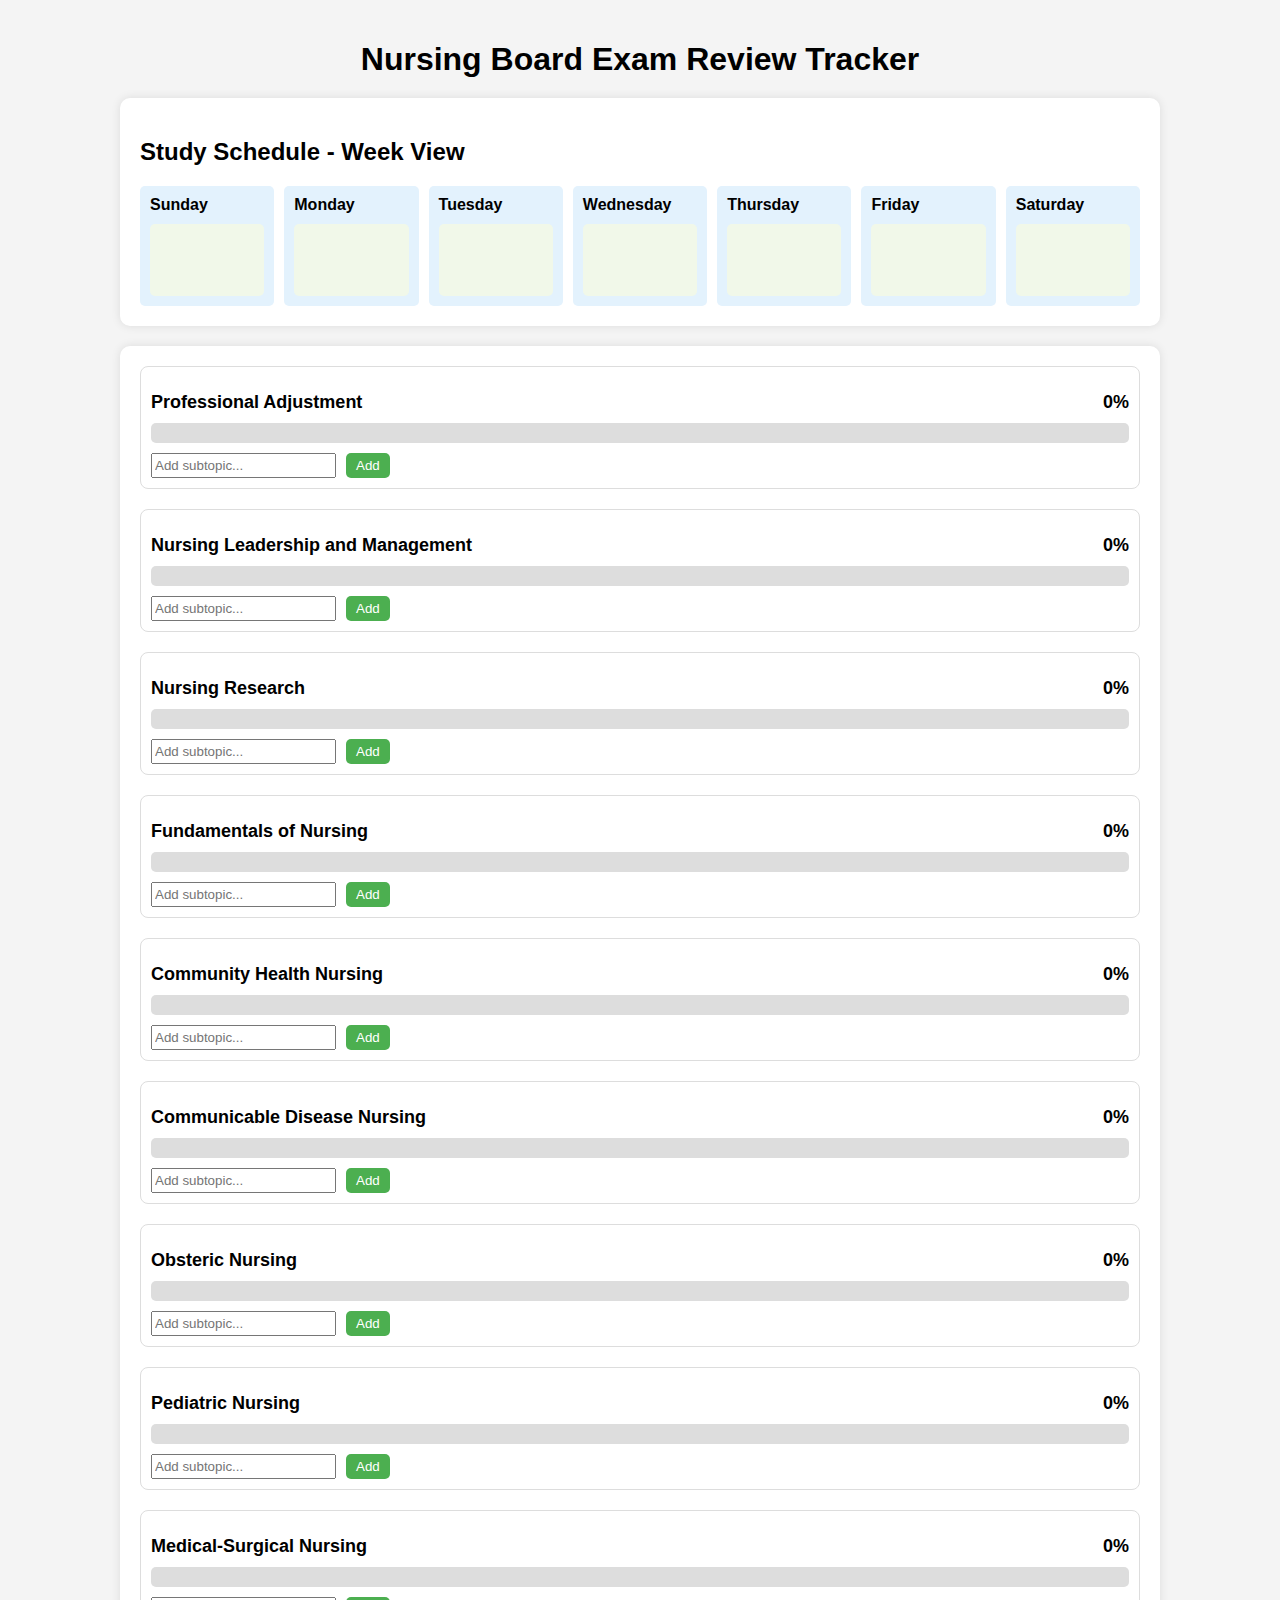
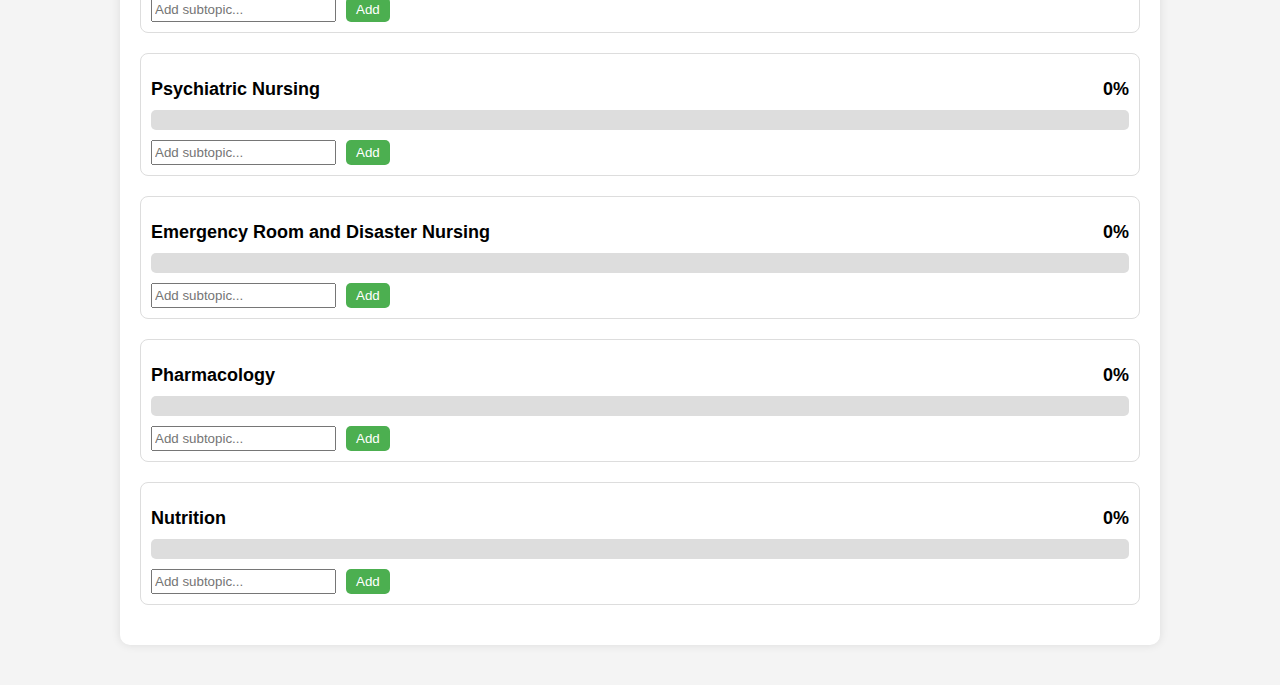
<file: trackeRNote/trackeRNote/index.html>
<!DOCTYPE html>
<html lang="en">
<head>
  <meta charset="UTF-8" />
  <meta name="viewport" content="width=device-width, initial-scale=1.0" />
  <title>Nursing Board Exam Review Tracker</title>
  <link rel="stylesheet" href="index.css" />
</head>
<body>
  <h1>Nursing Board Exam Review Tracker</h1>
  <div class="container">
    <h2>Study Schedule - Week View</h2>
    <div id="calendar"></div>
  </div>

  <div class="container" id="tracker"></div>

  <script src="index.js"></script>
</body>
</html>
</file>
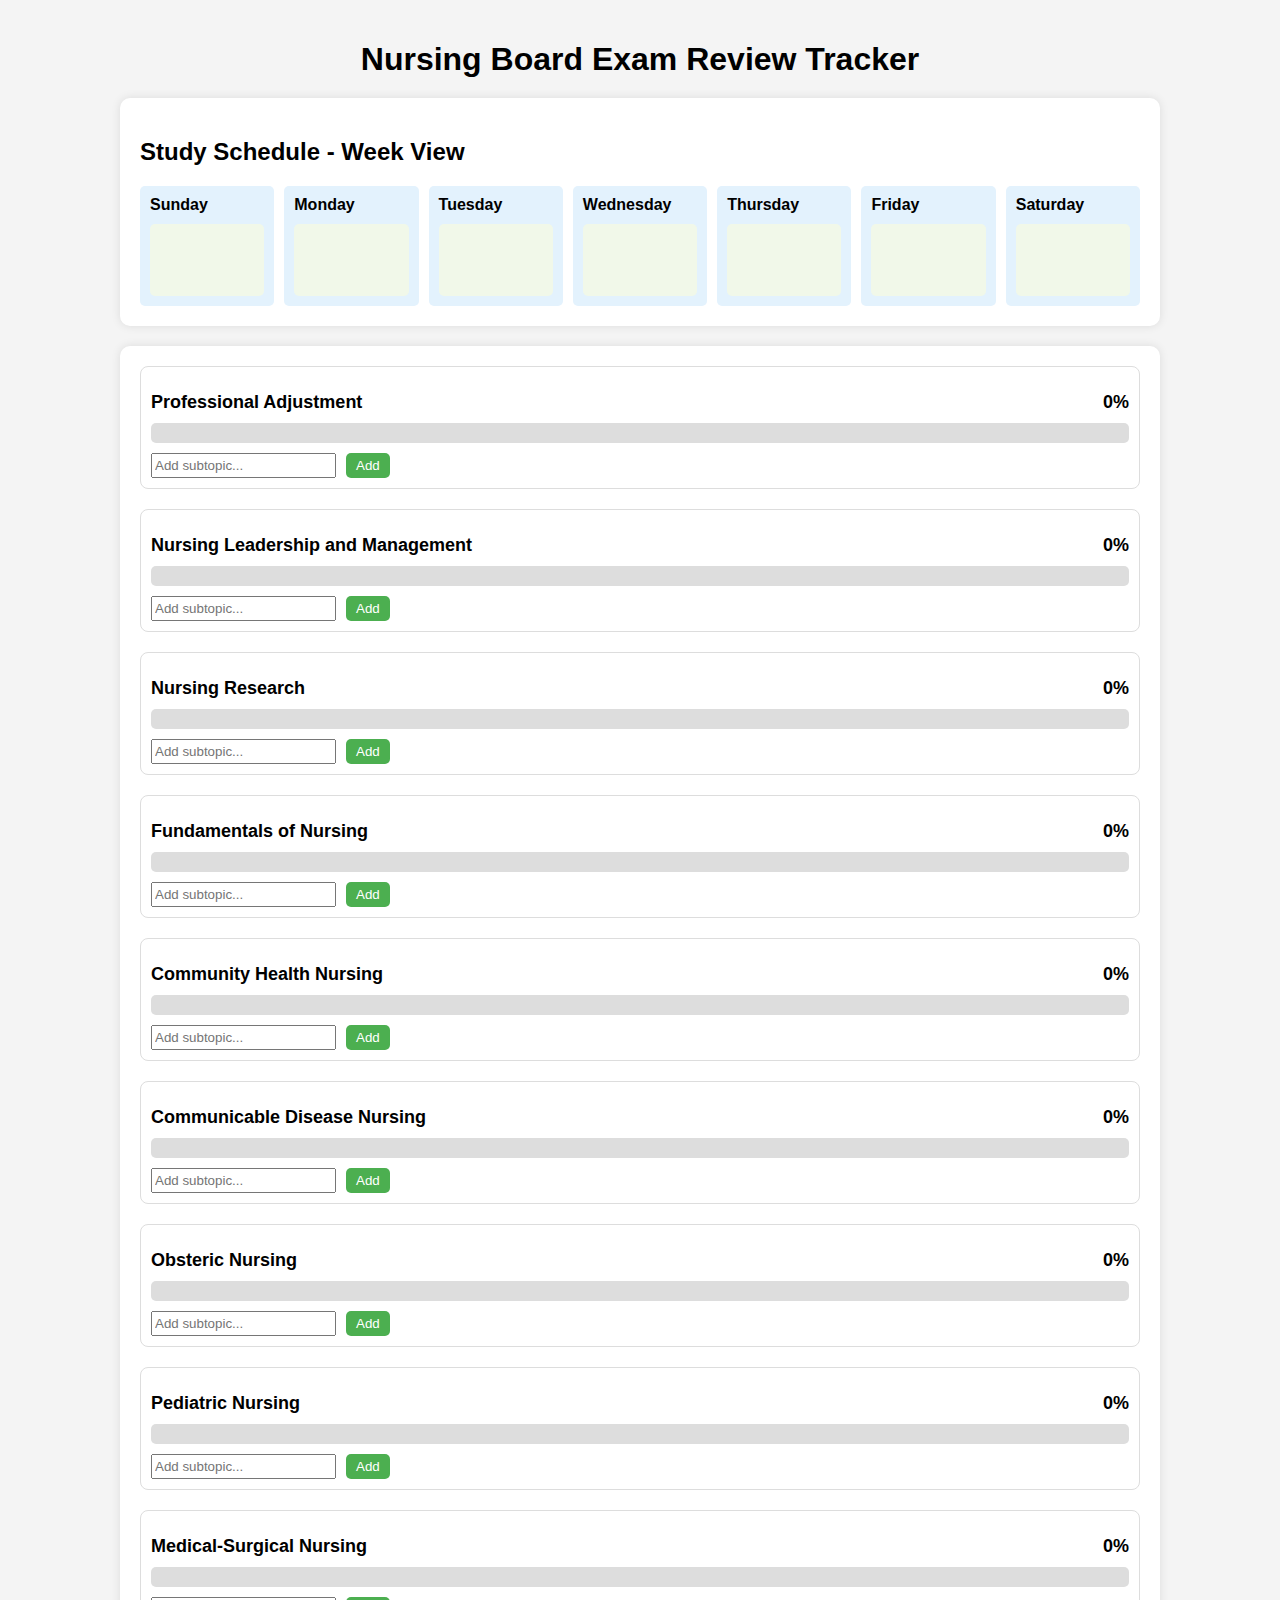
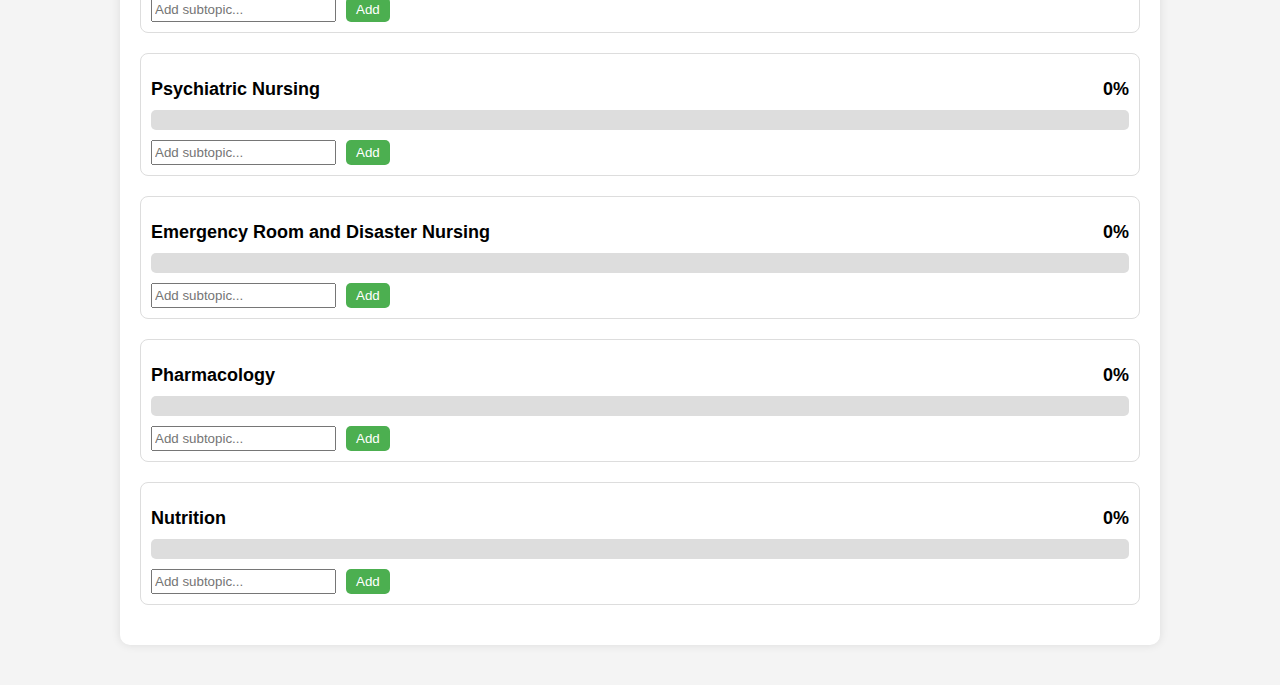
<file: trackeRNote/rn.html>
<!DOCTYPE html>
<html lang="en">
<head>
  <meta charset="UTF-8" />
  <meta name="viewport" content="width=device-width, initial-scale=1.0" />
  <title>Nursing Board Exam Review Tracker</title>
  <link rel="stylesheet" href="rn.css" />
</head>
<body>
  <h1>Nursing Board Exam Review Tracker</h1>
  <div class="container">
    <h2>Study Schedule - Week View</h2>
    <div id="calendar"></div>
  </div>

  <div class="container" id="tracker"></div>

  <script src="rn.js"></script>
</body>
</html>
</file>
<file: trackeRNote/trackeRNote/index.css>
body {
  font-family: Arial, sans-serif;
  background: #f4f4f4;
  margin: 0;
  padding: 20px;
}

h1 {
  text-align: center;
  margin-bottom: 20px;
}

.container {
  max-width: 1000px;
  margin: 0 auto 20px;
  background: white;
  padding: 20px;
  border-radius: 10px;
  box-shadow: 0 0 10px rgba(0,0,0,0.1);
}

.topic {
  margin-bottom: 20px;
  border: 1px solid #ddd;
  padding: 10px;
  border-radius: 8px;
  background-color: #fff;
  cursor: grab;
}

.topic:active {
  cursor: grabbing;
}

.topic h2 {
  display: flex;
  justify-content: space-between;
  align-items: center;
  font-size: 18px;
  margin-bottom: 10px;
}

.subtopics {
  padding-left: 20px;
}

.subtopics input[type="checkbox"] {
  margin-right: 8px;
}

.add-subtopic {
  display: flex;
  gap: 10px;
  margin-top: 10px;
}

.progress {
  background: #ddd;
  border-radius: 5px;
  height: 20px;
  overflow: hidden;
  margin-bottom: 10px;
}

.progress-bar {
  height: 100%;
  background: #4caf50;
  width: 0;
}

#timer {
  text-align: center;
  font-weight: bold;
  margin: 20px 0;
}

button {
  padding: 5px 10px;
  border: none;
  background-color: #4caf50;
  color: white;
  cursor: pointer;
  border-radius: 5px;
}

button.delete {
  background-color: #f44336;
}

#calendar {
  display: grid;
  grid-template-columns: repeat(7, 1fr);
  gap: 10px;
  margin-top: 20px;
}

.day {
  background: #e3f2fd;
  padding: 10px;
  border-radius: 5px;
  min-height: 100px;
  display: flex;
  flex-direction: column;
}

.day h4 {
  margin-top: 0;
  margin-bottom: 10px;
  font-size: 16px;
}

.droppable {
  flex-grow: 1;
  min-height: 60px;
  background-color: #f1f8e9;
  padding: 5px;
  border-radius: 5px;
  overflow-y: auto;
}

.draggable {
  background: #fff;
  border: 1px solid #ccc;
  padding: 4px 8px;
  margin: 4px 0;
  border-radius: 4px;
  cursor: grab;
  display: flex;
  justify-content: space-between;
  align-items: center;
}

/* ✅ Optional Responsive Touch */
@media (max-width: 768px) {
  #calendar {
    grid-template-columns: repeat(2, 1fr);
  }
}

@media (max-width: 480px) {
  #calendar {
    grid-template-columns: 1fr;
  }

  .container {
    padding: 10px;
  }
}
</file>
<file: trackeRNote/rn.css>
body {
  font-family: Arial, sans-serif;
  background: #f4f4f4;
  margin: 0;
  padding: 20px;
}

h1 {
  text-align: center;
  margin-bottom: 20px;
}

.container {
  max-width: 1000px;
  margin: 0 auto 20px;
  background: white;
  padding: 20px;
  border-radius: 10px;
  box-shadow: 0 0 10px rgba(0,0,0,0.1);
}

.topic {
  margin-bottom: 20px;
  border: 1px solid #ddd;
  padding: 10px;
  border-radius: 8px;
  background-color: #fff;
  cursor: grab;
}

.topic:active {
  cursor: grabbing;
}

.topic h2 {
  display: flex;
  justify-content: space-between;
  align-items: center;
  font-size: 18px;
  margin-bottom: 10px;
}

.subtopics {
  padding-left: 20px;
}

.subtopics input[type="checkbox"] {
  margin-right: 8px;
}

.add-subtopic {
  display: flex;
  gap: 10px;
  margin-top: 10px;
}

.progress {
  background: #ddd;
  border-radius: 5px;
  height: 20px;
  overflow: hidden;
  margin-bottom: 10px;
}

.progress-bar {
  height: 100%;
  background: #4caf50;
  width: 0;
}

#timer {
  text-align: center;
  font-weight: bold;
  margin: 20px 0;
}

button {
  padding: 5px 10px;
  border: none;
  background-color: #4caf50;
  color: white;
  cursor: pointer;
  border-radius: 5px;
}

button.delete {
  background-color: #f44336;
}

#calendar {
  display: grid;
  grid-template-columns: repeat(7, 1fr);
  gap: 10px;
  margin-top: 20px;
}

.day {
  background: #e3f2fd;
  padding: 10px;
  border-radius: 5px;
  min-height: 100px;
  display: flex;
  flex-direction: column;
}

.day h4 {
  margin-top: 0;
  margin-bottom: 10px;
  font-size: 16px;
}

.droppable {
  flex-grow: 1;
  min-height: 60px;
  background-color: #f1f8e9;
  padding: 5px;
  border-radius: 5px;
  overflow-y: auto;
}

.draggable {
  background: #fff;
  border: 1px solid #ccc;
  padding: 4px 8px;
  margin: 4px 0;
  border-radius: 4px;
  cursor: grab;
  display: flex;
  justify-content: space-between;
  align-items: center;
}

/* ✅ Optional Responsive Touch */
@media (max-width: 768px) {
  #calendar {
    grid-template-columns: repeat(2, 1fr);
  }
}

@media (max-width: 480px) {
  #calendar {
    grid-template-columns: 1fr;
  }

  .container {
    padding: 10px;
  }
}
</file>
